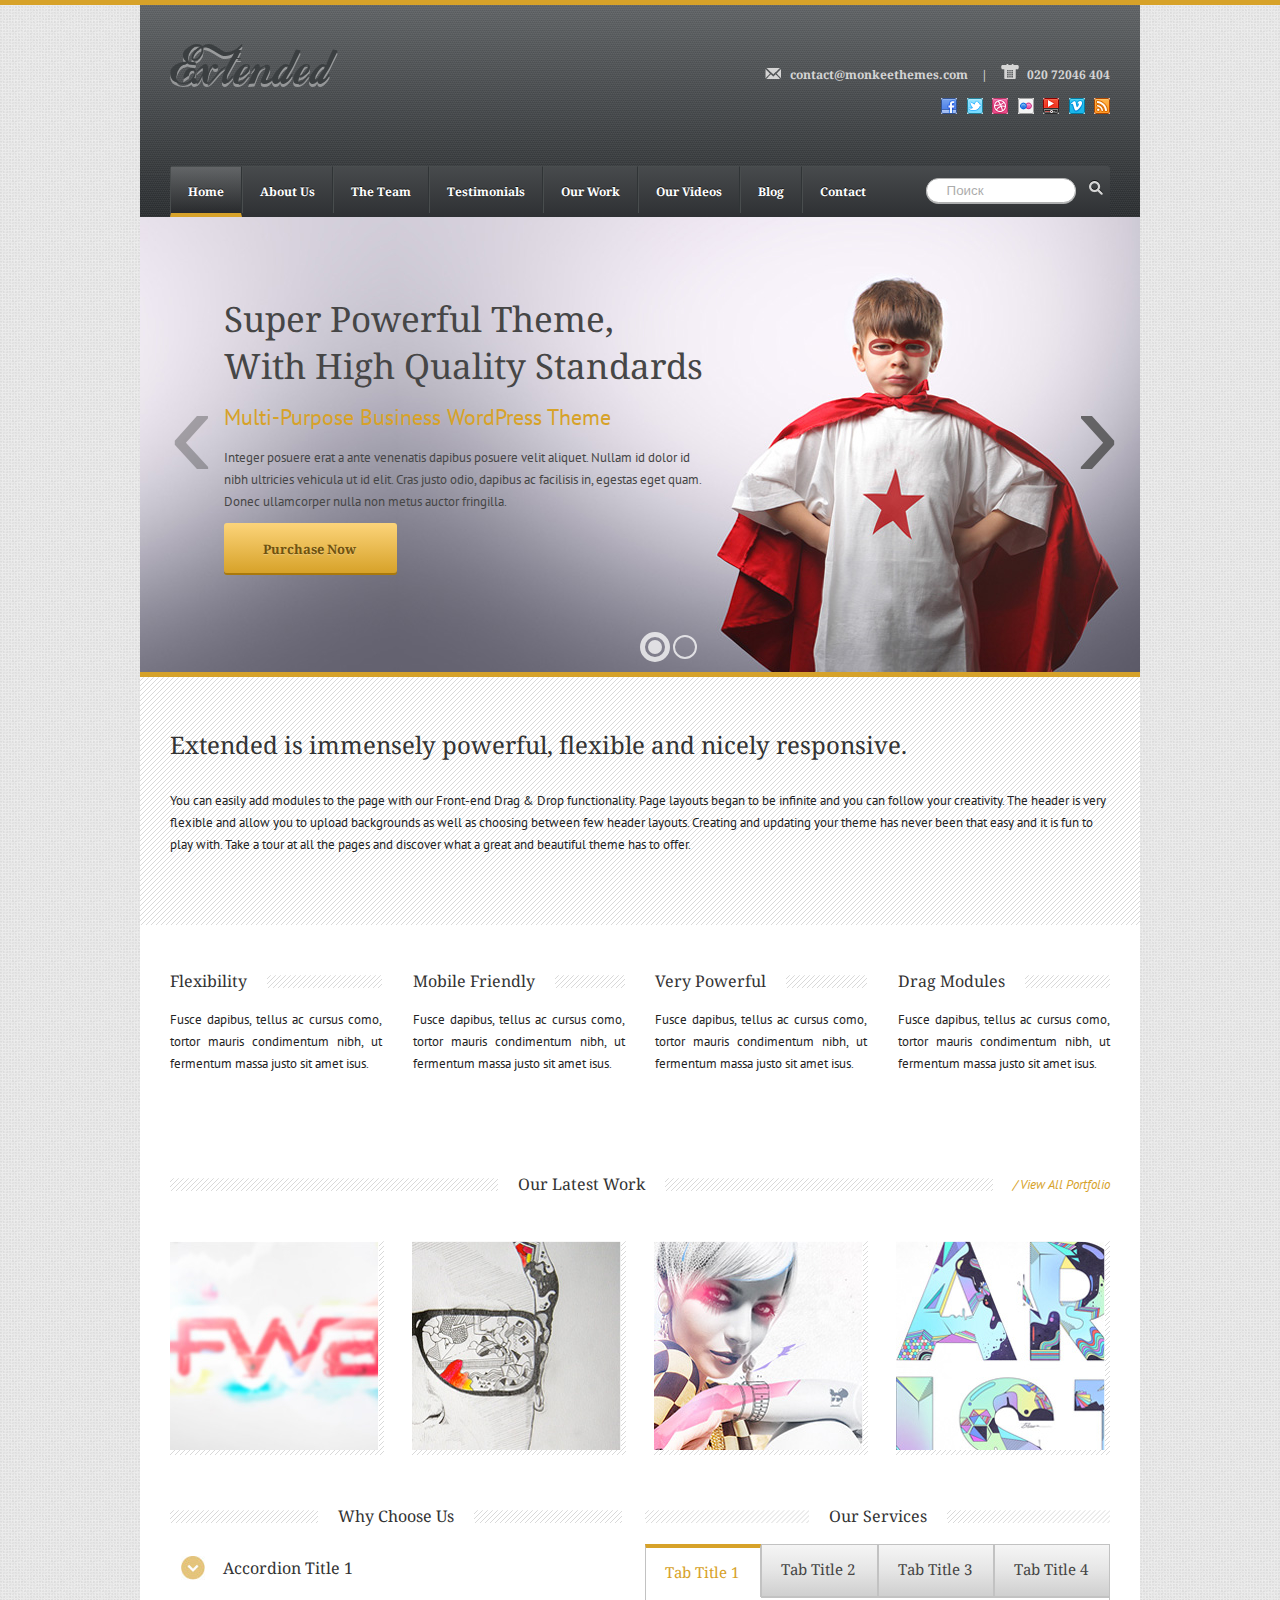
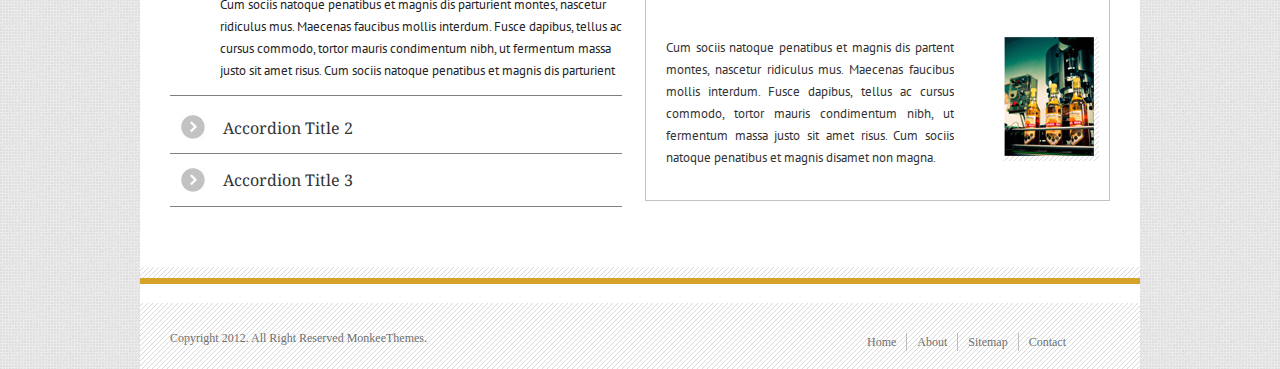
<file: index.html>
<!DOCTYPE html>
<html lang="en">
<head>
  <title>Extended</title>
  <meta charset="utf-8">
  <link rel="stylesheet" type="text/css" href="fonts.css">
  <link rel="stylesheet" type="text/css" href="fonts/font-awesome/css/font-awesome.min.css">
  <link rel="stylesheet" type="text/css" href="jquery-ui.css">
  <link rel="stylesheet" type="text/css" href="style.css">

  <!--[if lt IE 9]>
    <script src="http://html5shim.googlecode.com/svn/trunk/html5.js"></script>
  <![endif]-->
  <!--[if lt IE 9]>
    <script src="http://css3-mediaqueries-js.googlecode.com/svn/trunk/css3-mediaqueries.js"></script>
  <![endif]-->
</head>
<body>
<div class="container">
  <header class="header">
    <a href="index.html" class="header_logo">
      Extended
    </a>
    <p class="header_contact">
      <img src="img/mail_ico.png" alt="icon">
      <a href="mailto:contact@monkeethemes.com">
        contact@monkeethemes.com
      </a>
      <span>|</span>
      <img src="img/tel_ico.png" alt="icon"> 020 72046 404
    </p>
    <div class="header_social">
      <a href="#">
        <img src="img/FaceBook.jpg" alt="facebook">
      </a>
      <a href="#">
        <img src="img/Twitter.jpg" alt="twitter">
      </a>
      <a href="#">
        <img src="img/Dribbble.jpg" alt="dribble">
      </a>
      <a href="#">
        <img src="img/Flickr.jpg" alt="flickr">
      </a>
      <a href="#">
        <img src="img/Youtube.jpg" alt="youtube">
      </a>
      <a href="#">
        <img src="img/Vimeo.jpg" alt="vimeo">
      </a>
      <a href="#">
        <img src="img/RSS.jpg" alt="rss">
      </a>
    </div>
    <nav class="header_menu">
      <ul>
        <li class="header_menu-active"><a href="index.html">Home</a></li>
        <li><a href="about.html">About Us</a></li>
        <li><a href="#">The Team</a></li>
        <li><a href="#">Testimonials</a></li>
        <li><a href="portfolio.html">Our Work</a></li>
        <li><a href="#">Our Videos</a></li>
        <li><a href="#">Blog</a></li>
        <li><a href="#">Contact</a></li>
      </ul>
      <div class="search">
        <form action="">
          <input class="search-txt" type="text" name="search" value="" placeholder="Поиск">
          <input class="search-btn" type="image" src="img/magnify.png">
        </form>
      </div>
    </nav>
  </header>
  <main>
    <section class="jcarousel-wrapper">
      <div class="jcarousel">
        <ul>
          <li>
            <img src="img/slide.jpg" alt="">
            <div class="slide_content">
              <h2>
                Super Powerful Theme,<br>With High Quality Standards
              </h2>
              <p>
                <span>Multi-Purpose Business WordPress Theme</span>
              </p>
              <p>
                Integer posuere erat a ante venenatis dapibus posuere velit aliquet. Nullam id dolor id nibh ultricies vehicula ut id elit. Cras justo odio, dapibus ac facilisis in, egestas eget quam. Donec ullamcorper nulla non metus auctor fringilla.
              </p>
                <div class="button">
                  <a href="#">
                    Purchase Now
                  </a>
                </div>
            </div>
          </li>
          <li>
            <img src="img/slide.jpg" alt="">
          </li>
        </ul>
      </div>
      <!-- Controls -->
      <a href="#" class="jcarousel-control-prev">&lsaquo;</a>
      <a href="#" class="jcarousel-control-next">&rsaquo;</a>
      <p class="jcarousel-pagination">
      </p>
    </section>
    <section class="teaser">
      <div class="teaser_txt background_line">
        <h3>
          Extended is immensely powerful, flexible and nicely responsive.
        </h3>
        <p>
          You can easily add modules to the page with our Front-end Drag &amp; Drop functionality. Page layouts began to be infinite and you can follow your creativity. The header is very flexible and allow you to upload backgrounds as well as choosing between few header layouts. Creating and updating your theme has never been that easy and it is fun to play with. Take a tour at all the pages and discover what a great and beautiful theme has to offer.
        </p>
      </div>
      <div class="teaser_collumns">
        <div class="collumn">
          <div class="capture-small">
            <h3 class="capture_txt">
              Flexibility
            </h3>
            <div class="capture_fon background_line"></div>
          </div>
          <p>
            Fusce dapibus, tellus ac cursus como, tortor mauris condimentum nibh, ut fermentum massa justo sit amet isus.
          </p>
        </div>
        <div class="collumn">
          <div class="capture-small">
            <h3 class="capture_txt">
              Mobile Friendly
            </h3>
            <div class="capture_fon background_line"></div>
          </div>
          <p>
            Fusce dapibus, tellus ac cursus como, tortor mauris condimentum nibh, ut fermentum massa justo sit amet isus.
          </p>
        </div>
        <div class="collumn">
          <div class="capture-small">
            <h3 class="capture_txt">
              Very Powerful
            </h3>
            <div class="capture_fon background_line"></div>
          </div>
          <p>
            Fusce dapibus, tellus ac cursus como, tortor mauris condimentum nibh, ut fermentum massa justo sit amet isus.
          </p>
        </div>
        <div class="collumn">
          <div class="capture-small">
            <h3 class="capture_txt">
              Drag Modules
            </h3>
            <div class="capture_fon background_line"></div>
          </div>
          <p>
            Fusce dapibus, tellus ac cursus como, tortor mauris condimentum nibh, ut fermentum massa justo sit amet isus.
         </p>
        </div>
      </div>
    </section>
    <section class="latest_work">
      <div class="capture-big">
        <div class="capture_fon background_line"></div>
        <h3 class="capture_txt">
          Our Latest Work
        </h3>
        <div class="capture_fon background_line"></div>
        <a href="#" class="link">
          / View All Portfolio
        </a>
      </div>

      <div class="work_collumns">
        <div class="w_collumn background_line">
          <img src="img/img-1.jpg" alt="">
          <div class="w_collumn_mask">
            <img src="img/K.png" alt="">
            <p>
              Parturient Purus Bibendum
              <br>
              <a href="#">Photoshop, </a>
              <a href="#">Lightroom</a>
            </p>
          </div>
        </div>
        <div class="w_collumn background_line">
          <img src="img/img-2.jpg" alt="">
          <div class="w_collumn_mask">
            <img src="img/K.png" alt="">
            <p>
              Parturient Purus Bibendum
              <br>
              <a href="#">Photoshop, </a>
              <a href="#">Lightroom</a>
            </p>
          </div>
        </div>
        <div class="w_collumn background_line">
          <img src="img/img-3.jpg" alt="">
          <div class="w_collumn_mask">
            <img src="img/K.png" alt="">
            <p>
              Parturient Purus Bibendum
              <br>
              <a href="#">Photoshop, </a>
              <a href="#">Lightroom</a>
            </p>
          </div>
        </div>
        <div class="w_collumn background_line">
          <img src="img/img-4.jpg" alt="">
          <div class="w_collumn_mask">
            <img src="img/K.png" alt="">
            <p>
              Parturient Purus Bibendum
              <br>
              <a href="#">Photoshop, </a>
              <a href="#">Lightroom</a>
            </p>
          </div>
        </div>
      </div>
    </section>
    <section class="our_block">
      <section class="choose">
        <div class="capture-big">
          <div class="capture_fon background_line"></div>
            <h3 class="capture_txt">
              Why Choose Us
          </h3>
          <div class="capture_fon background_line"></div>
        </div>
        <div id="accordion">
          <h3>Accordion Title 1</h3>
          <div>
            <p>
              Cum sociis natoque penatibus et magnis dis parturient montes, nascetur ridiculus mus. Maecenas faucibus mollis interdum. Fusce dapibus, tellus ac cursus commodo, tortor mauris condimentum nibh, ut fermentum massa justo sit amet risus. Cum sociis natoque penatibus et magnis dis parturient montes, nascetur ridiculus mus. Maecenas sed diam eget risus varius blandit sit amet non magna.
            </p>

          </div>
          <h3>Accordion Title 2</h3>
          <div>
            <p>
              Cum sociis natoque penatibus et magnis dis parturient montes, nascetur ridiculus mus. Maecenas faucibus mollis interdum. Fusce dapibus, tellus ac cursus commodo, tortor mauris condimentum nibh, ut fermentum massa justo sit amet risus. Cum sociis natoque penatibus et magnis dis parturient montes, nascetur ridiculus mus. Maecenas sed diam eget risus varius blandit sit amet non magna.
            </p>
          </div>
          <h3>Accordion Title 3</h3>
          <div>
            <p>
              Cum sociis natoque penatibus et magnis dis parturient montes, nascetur ridiculus mus. Maecenas faucibus mollis interdum. Fusce dapibus, tellus ac cursus commodo, tortor mauris condimentum nibh, ut fermentum massa justo sit amet risus. Cum sociis natoque penatibus et magnis dis parturient montes, nascetur ridiculus mus. Maecenas sed diam eget risus varius blandit sit amet non magna.
            </p>
          </div>
        </div>
      </section>
      <section class="service">
        <div class="capture-big">
          <div class="capture_fon background_line"></div>
            <h3 class="capture_txt">
              Our Services
          </h3>
          <div class="capture_fon background_line"></div>
        </div>
        <div id="tabs">
          <ul>
            <li><a href="#tabs-1">Tab Title 1</a></li>
            <li><a href="#tabs-2">Tab Title 2</a></li>
            <li><a href="#tabs-3">Tab Title 3</a></li>
            <li><a href="#tabs-4">Tab Title 4</a></li>
          </ul>
          <div class="tab_txt" id="tabs-1">
            <p>
              Cum sociis natoque penatibus et magnis dis partent montes, nascetur ridiculus mus. Maecenas faucibus mollis interdum. Fusce dapibus, tellus ac cursus commodo, tortor mauris condimentum nibh, ut fermentum massa justo sit amet risus. Cum sociis natoque penatibus et magnis disamet non magna.
            </p>
            <div class="tab_img background_line">
              <img src="img/img.jpg" alt="">
            </div>
          </div>
          <div class="tab_txt" id="tabs-2">
            <p>
              Cum sociis natoque penatibus et magnis dis partent montes, nascetur ridiculus mus. Maecenas faucibus mollis interdum. Fusce dapibus, tellus ac cursus commodo, tortor mauris condimentum nibh, ut fermentum massa justo sit amet risus. Cum sociis natoque penatibus et magnis disamet non magna.
            </p>
            <div class="tab_img">
              <img src="img/img.jpg" alt="">
            </div>
          </div>
          <div class="tab_txt" id="tabs-3">
            <p>
              Cum sociis natoque penatibus et magnis dis partent montes, nascetur ridiculus mus. Maecenas faucibus mollis interdum. Fusce dapibus, tellus ac cursus commodo, tortor mauris condimentum nibh, ut fermentum massa justo sit amet risus. Cum sociis natoque penatibus et magnis disamet non magna.
            </p>
            <div class="tab_img">
              <img src="img/img.jpg" alt="">
            </div>
          </div>
          <div class="tab_txt" id="tabs-4">
            <p>
              Cum sociis natoque penatibus et magnis dis partent montes, nascetur ridiculus mus. Maecenas faucibus mollis interdum. Fusce dapibus, tellus ac cursus commodo, tortor mauris condimentum nibh, ut fermentum massa justo sit amet risus. Cum sociis natoque penatibus et magnis disamet non magna.
            </p>
            <div class="tab_img">
              <img src="img/img.jpg" alt="">
            </div>
          </div>
        </div>
      </section>
    </section>
  </main>
  <footer class="footer background_line">
    <div class="footer_line-top"></div>
    <div class="footer_txt">
      <p class="footer_txt-left">
        Copyright 2012. All Right Reserved MonkeeThemes.
      </p>
      <nav class="footer_menu">
        <ul>
          <li><a class="border-right" href="#">Home</a></li>
          <li><a class="border-right" href="#">About</a></li>
          <li><a class="border-right" href="#">Sitemap</a></li>
          <li><a href="#">Contact</a></li>
        </ul>
      </nav>
    </div>
  </footer>
</div>
<script type="text/javascript" src="js/jquery.js"></script>
<script type="text/javascript" src="js/jquery.jcarousel.js"></script>
<script type="text/javascript" src= "js/jquery-ui.min.js"></script>
<script type="text/javascript" src="js/script.js"></script>
</body>
</html>
</file>
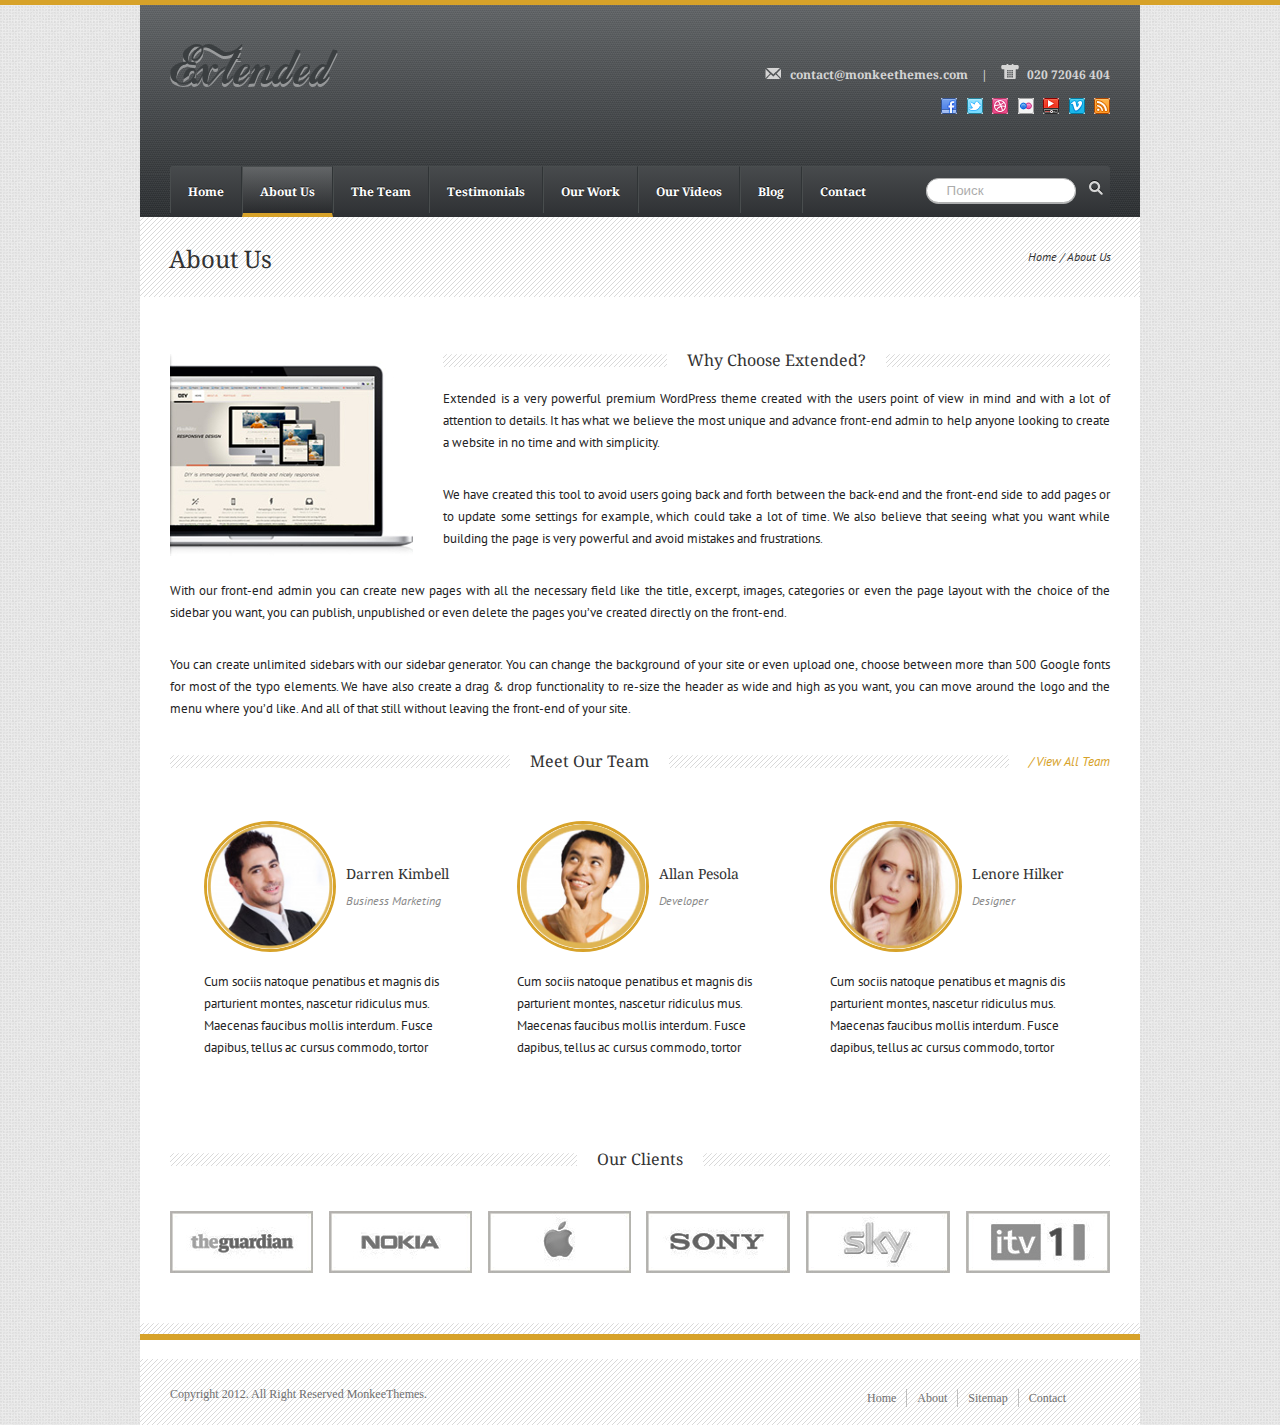
<file: about.html>
<!DOCTYPE html>
<html lang="en">
<head>
  <title>Extended</title>
  <meta charset="utf-8">
  <link rel="stylesheet" type="text/css" href="fonts.css">
  <link rel="stylesheet" type="text/css" href="fonts/font-awesome/css/font-awesome.min.css">
  <link rel="stylesheet" type="text/css" href="jquery-ui.css">
  <link rel="stylesheet" type="text/css" href="style.css">

  <!--[if lt IE 9]>
    <script src="http://html5shim.googlecode.com/svn/trunk/html5.js"></script>
  <![endif]-->
  <!--[if lt IE 9]>
    <script src="http://css3-mediaqueries-js.googlecode.com/svn/trunk/css3-mediaqueries.js"></script>
  <![endif]-->
</head>
<body>
<div class="container">
  <header class="header">
    <a href="index.html" class="header_logo">
      Extended
    </a>
    <p class="header_contact">
      <img src="img/mail_ico.png" alt="icon">
      <a href="mailto:contact@monkeethemes.com">
        contact@monkeethemes.com
      </a>
      <span>|</span>
      <img src="img/tel_ico.png" alt="icon"> 020 72046 404
    </p>
    <div class="header_social">
      <a href="#">
        <img src="img/FaceBook.jpg" alt="facebook">
      </a>
      <a href="#">
        <img src="img/Twitter.jpg" alt="twitter">
      </a>
      <a href="#">
        <img src="img/Dribbble.jpg" alt="dribble">
      </a>
      <a href="#">
        <img src="img/Flickr.jpg" alt="flickr">
      </a>
      <a href="#">
        <img src="img/Youtube.jpg" alt="youtube">
      </a>
      <a href="#">
        <img src="img/Vimeo.jpg" alt="vimeo">
      </a>
      <a href="#">
        <img src="img/RSS.jpg" alt="rss">
      </a>
    </div>
    <nav class="header_menu">
      <ul>
        <li><a href="index.html">Home</a></li>
        <li class="header_menu-active"><a href="#">About Us</a></li>
        <li><a href="#">The Team</a></li>
        <li><a href="#">Testimonials</a></li>
        <li><a href="portfolio.html">Our Work</a></li>
        <li><a href="#">Our Videos</a></li>
        <li><a href="#">Blog</a></li>
        <li><a href="#">Contact</a></li>
      </ul>
      <div class="search">
        <form action="">
          <input class="search-txt" type="text" name="search" value="" placeholder="Поиск">
          <input class="search-btn" type="image" src="img/magnify.png">
        </form>
      </div>
    </nav>
  </header>
  <main>
    <section class="main_capture background_line">
      <p class="capture-left">
        About Us
      </p>
      <p class="capture-right">
        <a href="index.html">Home</a>  /  About Us
      </p>
    </section>

    <section class="why_chooose_ext">
      <img src="img/img-wche.jpg" alt="">
        <div class="capture-big">
          <div class="capture_fon background_line"></div>
            <h3 class="capture_txt">
              Why Choose Extended?
          </h3>
          <div class="capture_fon background_line"></div>
        </div>
      <p>
        Extended is a very powerful premium WordPress theme created with the users point of view in mind and with a lot of attention to details. It has what we believe the most unique and advance front-end admin to help anyone looking to create a website in no time and with simplicity.
      </p>
      <p>
        We have created this tool to avoid users going back and forth between the back-end and the front-end side to add pages or to update some settings for example, which could take a lot of time. We also believe that seeing what you want while building the page is very powerful and avoid mistakes and frustrations.
      </p>
      <p>
        With our front-end admin you can create new pages with all the necessary field like the title, excerpt, images, categories or even the page layout with the choice of the sidebar you want, you can publish, unpublished or even delete the pages you’ve created directly on the front-end.
      </p>
      <p>
        You can create unlimited sidebars with our sidebar generator. You can change the background of your site or even upload one, choose between more than 500 Google fonts for most of the typo elements. We have also create a drag &amp; drop functionality to re-size the header as wide and high as you want, you can move around the logo and the menu where you’d like. And all of that still without leaving the front-end of your site.
      </p>
    </section>
    <section class="meet_our_team">
      <div class="capture-big">
        <div class="capture_fon background_line"></div>
          <h3 class="capture_txt">
            Meet Our Team
        </h3>
        <div class="capture_fon background_line"></div>
        <a href="#" class="link">
          / View All Team
        </a>
      </div>
      <div class="flex_box">
        <div class="meet_our_team_block">
          <img src="img/img-mot1.jpg" alt="">
          <h3>
            Darren Kimbell
          </h3>
          <h4>
            Business Marketing
          </h4>
          <p>
            Cum sociis natoque penatibus et magnis dis parturient montes, nascetur ridiculus mus. Maecenas faucibus mollis interdum. Fusce dapibus, tellus ac cursus commodo, tortor mauris condimentum nibh, ut fermentum massa justo sit amet risus. Cum sociis natoque penatibus et magnis dis parturient montes, nascetur ridiculus mus. Maecenas sed diam eget risus varius blandit sit amet non magna.
            </p>
        </div>
        <div class="meet_our_team_block">
          <img src="img/img-mot2.jpg" alt="">
          <h3>
            Allan Pesola
          </h3>
          <h4>
            Developer
          </h4>
          <p>
            Cum sociis natoque penatibus et magnis dis parturient montes, nascetur ridiculus mus. Maecenas faucibus mollis interdum. Fusce dapibus, tellus ac cursus commodo, tortor mauris condimentum nibh, ut fermentum massa justo sit amet risus. Cum sociis natoque penatibus et magnis dis parturient montes, nascetur ridiculus mus. Maecenas sed diam eget risus varius blandit sit amet non magna.
            </p>
        </div>
        <div class="meet_our_team_block">
          <img src="img/img-mot3.jpg" alt="">
          <h3>
            Lenore Hilker
          </h3>
          <h4>
            Designer
          </h4>
          <p>
            Cum sociis natoque penatibus et magnis dis parturient montes, nascetur ridiculus mus. Maecenas faucibus mollis interdum. Fusce dapibus, tellus ac cursus commodo, tortor mauris condimentum nibh, ut fermentum massa justo sit amet risus. Cum sociis natoque penatibus et magnis dis parturient montes, nascetur ridiculus mus. Maecenas sed diam eget risus varius blandit sit amet non magna.
          </p>
        </div>
      </div>
    </section>
    <section class="our_clients">
      <div class="capture-big">
        <div class="capture_fon background_line"></div>
          <h3 class="capture_txt">
            Our Clients
        </h3>
        <div class="capture_fon background_line"></div>
      </div>
      <div class="flex_box">
        <a href="#"><img src="img/brand 1.jpg" alt=""></a>
        <a href="#"><img src="img/brand 2.jpg" alt=""></a>
        <a href="#"><img src="img/brand 3.jpg" alt=""></a>
        <a href="#"><img src="img/brand 4.jpg" alt=""></a>
        <a href="#"><img src="img/brand 5.jpg" alt=""></a>
        <a href="#"><img src="img/brand 6.jpg" alt=""></a>
      </div>
    </section>
  </main>
  <footer class="footer background_line">
    <div class="footer_line-top"></div>
    <div class="footer_txt">
      <p class="footer_txt-left">
        Copyright 2012. All Right Reserved MonkeeThemes.
      </p>
      <nav class="footer_menu">
        <ul>
          <li><a class="border-right" href="#">Home</a></li>
          <li><a class="border-right" href="#">About</a></li>
          <li><a class="border-right" href="#">Sitemap</a></li>
          <li><a href="#">Contact</a></li>
        </ul>
      </nav>
    </div>
  </footer>
</div>
</body>
</html>
</file>
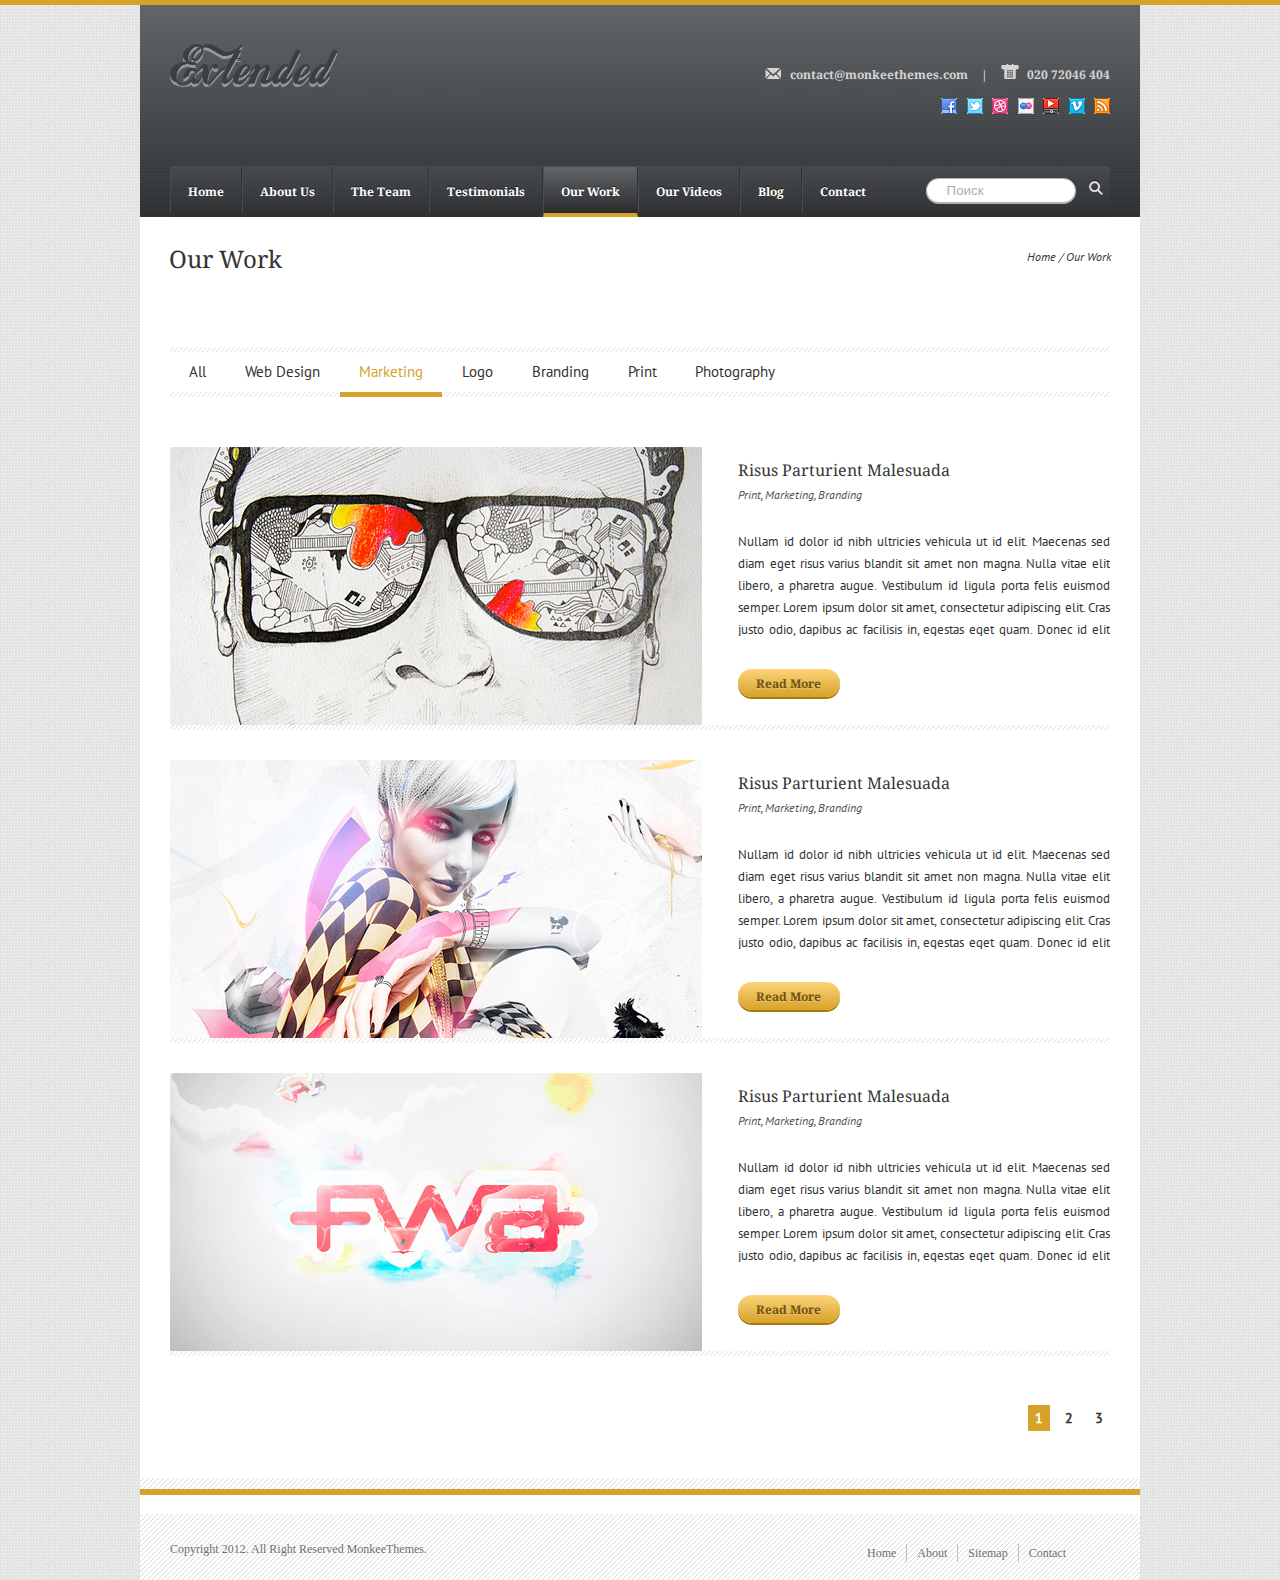
<file: portfolio.html>
<!DOCTYPE html>
<html lang="en">
<head>
  <title>Extended</title>
  <meta charset="utf-8">
  <link rel="stylesheet" type="text/css" href="fonts.css">
  <link rel="stylesheet" type="text/css" href="fonts/font-awesome/css/font-awesome.min.css">
  <link rel="stylesheet" type="text/css" href="jquery-ui.css">
  <link rel="stylesheet" type="text/css" href="style.css">


  <!--[if lt IE 9]>
    <script src="http://html5shim.googlecode.com/svn/trunk/html5.js"></script>
  <![endif]-->
  <!--[if lt IE 9]>
    <script src="http://css3-mediaqueries-js.googlecode.com/svn/trunk/css3-mediaqueries.js"></script>
  <![endif]-->
</head>
<body>
<div class="container">
  <header class="header">
    <a href="index.html" class="header_logo">
      Extended
    </a>
    <p class="header_contact">
      <img src="img/mail_ico.png" alt="icon">
      <a href="mailto:contact@monkeethemes.com">
        contact@monkeethemes.com
      </a>
      <span>|</span>
      <img src="img/tel_ico.png" alt="icon"> 020 72046 404
    </p>
    <div class="header_social">
      <a href="#">
        <img src="img/FaceBook.jpg" alt="facebook">
      </a>
      <a href="#">
        <img src="img/Twitter.jpg" alt="twitter">
      </a>
      <a href="#">
        <img src="img/Dribbble.jpg" alt="dribble">
      </a>
      <a href="#">
        <img src="img/Flickr.jpg" alt="flickr">
      </a>
      <a href="#">
        <img src="img/Youtube.jpg" alt="youtube">
      </a>
      <a href="#">
        <img src="img/Vimeo.jpg" alt="vimeo">
      </a>
      <a href="#">
        <img src="img/RSS.jpg" alt="rss">
      </a>
    </div>
    <nav class="header_menu">
      <ul>
        <li><a href="index.html">Home</a></li>
        <li><a href="about.html">About Us</a></li>
        <li><a href="#">The Team</a></li>
        <li><a href="#">Testimonials</a></li>
        <li class="header_menu-active"><a href="#">Our Work</a></li>
        <li><a href="#">Our Videos</a></li>
        <li><a href="#">Blog</a></li>
        <li><a href="#">Contact</a></li>
      </ul>
      <div class="search">
        <form action="">
          <input class="search-txt" type="text" name="search" value="" placeholder="Поиск">
          <input class="search-btn" type="image" src="img/magnify.png">
        </form>
      </div>
    </nav>
  </header>
  <main>
    <section class="main_capture">
      <p class="capture-left">
        Our Work
      </p>
      <p class="capture-right">
        <a href="index.html">Home</a>  /  Our Work
      </p>
    </section>

    <nav class="main_menu">
      <ul>
        <li><a href="#">All</a></li>
        <li><a href="#">Web Design</a></li>
        <li class="main_menu-active"><a href="#">Marketing</a></li>
        <li><a href="#">Logo</a></li>
        <li><a href="#">Branding</a></li>
        <li><a href="#">Print</a></li>
        <li><a href="#">Photography</a></li>
      </ul>
    </nav>

    <section class="our_section">
      <img class="section_img" src="img/img-our1.jpg" alt="">
      <div class="section_txt">
        <h3 class="section_cap">
          Risus Parturient Malesuada
        </h3>
        <h4 class="section_cap-min">
          Print, Marketing, Branding
        </h4>
        <p class="section_text">
          Nullam id dolor id nibh ultricies vehicula ut id elit. Maecenas sed diam eget risus varius blandit sit amet non magna. Nulla vitae elit libero, a pharetra augue. Vestibulum id ligula porta felis euismod semper. Lorem ipsum dolor sit amet, consectetur adipiscing elit. Cras justo odio, dapibus ac facilisis in, egestas eget quam. Donec id elit non mi porta gravida at eget metus.
        </p>
        <div class="section_btn">
          <a href="#">Read More</a>
        </div>
      </div>
    </section>
    <section class="our_section">
      <img class="section_img" src="img/img-our2.jpg" alt="">
      <div class="section_txt">
        <h3 class="section_cap">
          Risus Parturient Malesuada
        </h3>
        <h4 class="section_cap-min">
          Print, Marketing, Branding
        </h4>
        <p class="section_text">
          Nullam id dolor id nibh ultricies vehicula ut id elit. Maecenas sed diam eget risus varius blandit sit amet non magna. Nulla vitae elit libero, a pharetra augue. Vestibulum id ligula porta felis euismod semper. Lorem ipsum dolor sit amet, consectetur adipiscing elit. Cras justo odio, dapibus ac facilisis in, egestas eget quam. Donec id elit non mi porta gravida at eget metus.
        </p>
        <div class="section_btn">
          <a href="#">Read More</a>
        </div>
      </div>
    </section>
    <section class="our_section">
      <img class="section_img" src="img/img-our3.jpg" alt="">
      <div class="section_txt">
        <h3 class="section_cap">
          Risus Parturient Malesuada
        </h3>
        <h4 class="section_cap-min">
          Print, Marketing, Branding
        </h4>
        <p class="section_text">
          Nullam id dolor id nibh ultricies vehicula ut id elit. Maecenas sed diam eget risus varius blandit sit amet non magna. Nulla vitae elit libero, a pharetra augue. Vestibulum id ligula porta felis euismod semper. Lorem ipsum dolor sit amet, consectetur adipiscing elit. Cras justo odio, dapibus ac facilisis in, egestas eget quam. Donec id elit non mi porta gravida at eget metus.
        </p>
        <div class="section_btn">
          <a href="#">Read More</a>
        </div>
      </div>
    </section>
    <section class="pagination">
      <ul class="pagination_menu">
        <li class="pag_menu-active">1</li>
        <li>2</li>
        <li>3</li>
      </ul>
    </section>
                                                            
  </main>
  <footer class="footer background_line">
    <div class="footer_line-top"></div>
    <div class="footer_txt">
      <p class="footer_txt-left">
        Copyright 2012. All Right Reserved MonkeeThemes.
      </p>
      <nav class="footer_menu">
        <ul>
          <li><a class="border-right" href="#">Home</a></li>
          <li><a class="border-right" href="#">About</a></li>
          <li><a class="border-right" href="#">Sitemap</a></li>
          <li><a href="#">Contact</a></li>
        </ul>
      </nav>
    </div>
  </footer>

</div>
</body>
</html>
</file>
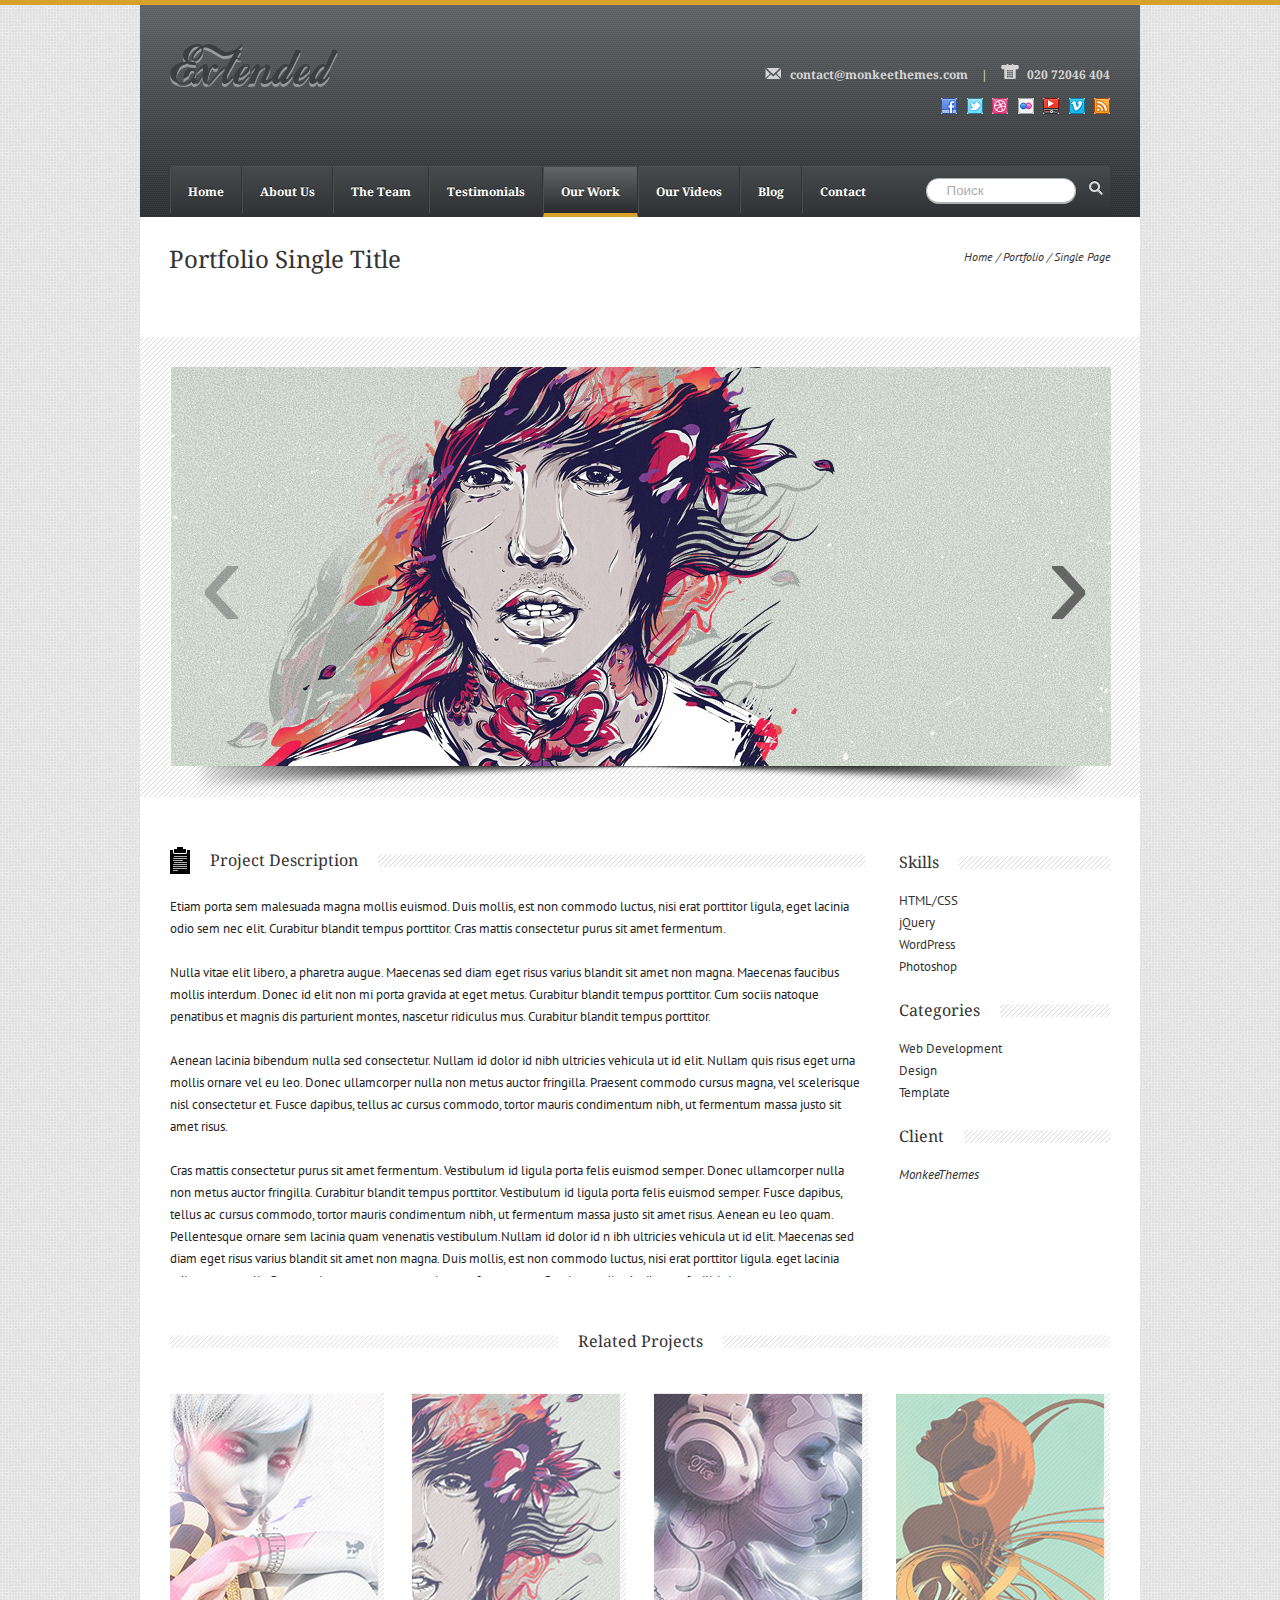
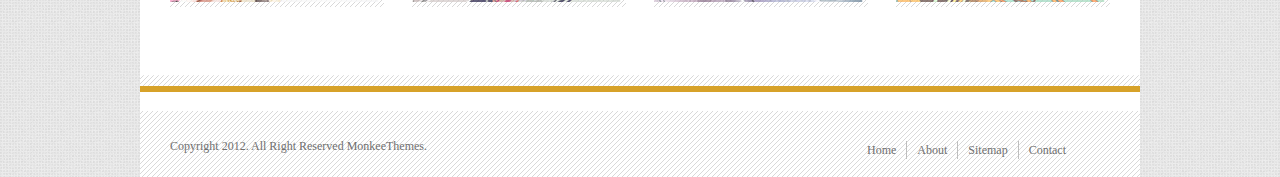
<file: portfolio_single.html>
<!DOCTYPE html>
<html lang="en">
<head>
  <title>Extended</title>
  <meta charset="utf-8">
  <link rel="stylesheet" type="text/css" href="fonts.css">
  <link rel="stylesheet" type="text/css" href="fonts/font-awesome/css/font-awesome.min.css">
  <link rel="stylesheet" type="text/css" href="jquery-ui.css">
  <link rel="stylesheet" type="text/css" href="style.css">

  <!--[if lt IE 9]>
    <script src="http://html5shim.googlecode.com/svn/trunk/html5.js"></script>
  <![endif]-->
  <!--[if lt IE 9]>
    <script src="http://css3-mediaqueries-js.googlecode.com/svn/trunk/css3-mediaqueries.js"></script>
  <![endif]-->
</head>
<body>
<div class="container">
  <header class="header">
    <a href="index.html" class="header_logo">
      Extended
    </a>
    <p class="header_contact">
      <img src="img/mail_ico.png" alt="icon">
      <a href="mailto:contact@monkeethemes.com">
        contact@monkeethemes.com
      </a>
      <span>|</span>
      <img src="img/tel_ico.png" alt="icon"> 020 72046 404
    </p>
    <div class="header_social">
      <a href="#">
        <img src="img/FaceBook.jpg" alt="facebook">
      </a>
      <a href="#">
        <img src="img/Twitter.jpg" alt="twitter">
      </a>
      <a href="#">
        <img src="img/Dribbble.jpg" alt="dribble">
      </a>
      <a href="#">
        <img src="img/Flickr.jpg" alt="flickr">
      </a>
      <a href="#">
        <img src="img/Youtube.jpg" alt="youtube">
      </a>
      <a href="#">
        <img src="img/Vimeo.jpg" alt="vimeo">
      </a>
      <a href="#">
        <img src="img/RSS.jpg" alt="rss">
      </a>
    </div>
    <nav class="header_menu">
      <ul>
        <li><a href="index.html">Home</a></li>
        <li><a href="about.html">About Us</a></li>
        <li><a href="#">The Team</a></li>
        <li><a href="#">Testimonials</a></li>
        <li class="header_menu-active"><a href="portfolio.html">Our Work</a></li>
        <li><a href="#">Our Videos</a></li>
        <li><a href="#">Blog</a></li>
        <li><a href="#">Contact</a></li>
      </ul>
      <div class="search">
        <form action="">
          <input class="search-txt" type="text" name="search" value="" placeholder="Поиск">
          <input class="search-btn" type="image" src="img/magnify.png">
        </form>
      </div>
    </nav>
  </header>
  <main>
    <section class="main_capture">
      <p class="capture-left">
        Portfolio Single Title
      </p>
      <p class="capture-right">
        <a href="index.html">Home</a>  /  <a href="portfolio.html">Portfolio</a>  /  Single Page
      </p>
    </section>
    <section class="portfolio_slider background_line">
      <div class="jcarousel-wrapper">
        <div class="jcarousel">
          <ul>
            <li>
              <img src="img/img-portfolio.jpg" alt="">
            </li>
            <li>
              <img src="img/img-portfolio.jpg" alt="">
            </li>
          </ul>
        </div>
        <!-- Controls -->
        <a href="#" class="jcarousel-control-prev">&lsaquo;</a>
        <a href="#" class="jcarousel-control-next">&rsaquo;</a>
      </div>
      <img class="shadow_slider" src="img/shadow3.png" alt="">
    </section>
    <section class="portfolio_desc">
      <div class="portfolio_desc-left">
        <div class="capture-big">
          <img src="img/icon-port.jpg" alt="">
          <h3 class="capture_txt">
            Project Description
          </h3>
          <div class="capture_fon background_line"></div>
        </div>
        <p>
          Etiam porta sem malesuada magna mollis euismod. Duis mollis, est non commodo luctus, nisi erat porttitor ligula, eget lacinia odio sem nec elit. Curabitur blandit tempus porttitor. Cras mattis consectetur purus sit amet fermentum.
        </p>
        <p>
          Nulla vitae elit libero, a pharetra augue. Maecenas sed diam eget risus varius blandit sit amet non magna. Maecenas faucibus mollis interdum. Donec id elit non mi porta gravida at eget metus. Curabitur blandit tempus porttitor. Cum sociis natoque penatibus et magnis dis parturient montes, nascetur ridiculus mus. Curabitur blandit tempus porttitor.
        </p>
        <p>
          Aenean lacinia bibendum nulla sed consectetur. Nullam id dolor id nibh ultricies vehicula ut id elit. Nullam quis risus eget urna mollis ornare vel eu leo. Donec ullamcorper nulla non metus auctor fringilla. Praesent commodo cursus magna, vel scelerisque nisl consectetur et. Fusce dapibus, tellus ac cursus commodo, tortor mauris condimentum nibh, ut fermentum massa justo sit amet risus.
        </p>
        <p>
           Cras mattis consectetur purus sit amet fermentum. Vestibulum id ligula porta felis euismod semper. Donec ullamcorper nulla non metus auctor fringilla. Curabitur blandit tempus porttitor. Vestibulum id ligula porta felis euismod semper. Fusce dapibus, tellus ac cursus commodo, tortor mauris condimentum nibh, ut fermentum massa justo sit amet risus. Aenean eu leo quam. Pellentesque ornare sem lacinia quam venenatis vestibulum.Nullam id dolor id n ibh ultricies vehicula ut id elit. Maecenas sed diam eget risus varius blandit sit amet non magna. Duis mollis, est non commodo luctus, nisi erat porttitor ligula. eget lacinia odio sem nec elit. Cras mattis consectetur purus sit amet fermentum. Cras justo odio, dapibus ac facilisis in, egestas eget quam. Aenean lacinia bibendum nulla sed consectetur. Integer posuere erat a ante venenatis dapibus posuere velit aliquet.
        </p>
      </div>
      <div class="portfolio_desc-right">
        <div class="skils">
          <div class="capture-small">
            <h3 class="capture_txt">
              Skills
            </h3>
            <div class="capture_fon background_line"></div>
          </div>
          <ul>
            <li>HTML/CSS</li>
            <li>jQuery</li>
            <li>WordPress</li>
            <li>Photoshop</li>
          </ul>
        </div>
        <div class="skils">
          <div class="capture-small">
            <h3 class="capture_txt">
              Categories
            </h3>
            <div class="capture_fon background_line"></div>
          </div>
          <ul>
            <li>Web Development</li>
            <li>Design</li>
            <li>Template</li>
          </ul>
        </div>
        <div class="skils">
          <div class="capture-small">
            <h3 class="capture_txt">
              Client
            </h3>
            <div class="capture_fon background_line"></div>
          </div>
          <ul>
            <li><a href="#">MonkeeThemes</a></li>
          </ul>
        </div>
      </div>
    </section>
    <section class="rel_proj our_clients">
      <div class="capture-big">
        <div class="capture_fon background_line"></div>
          <h3 class="capture_txt">
            Related Projects
          </h3>
          <div class="capture_fon background_line"></div>
        </div>

      <div class="flex_box">
        <div class="rel_proj_block background_line">
          <a href="#"><img src="img/img-proj1.jpg" alt=""></a>
        </div>
        <div class="rel_proj_block background_line">
          <a href="#"><img src="img/img-proj2.jpg" alt=""></a>
        </div>
        <div class="rel_proj_block background_line">
          <a href="#"><img src="img/img-proj3.jpg" alt=""></a>
        </div>
        <div class="rel_proj_block background_line">
          <a href="#"><img src="img/img-proj4.jpg" alt=""></a>
        </div>
      </div>
    </section>
  </main>
  <footer class="footer background_line">
    <div class="footer_line-top"></div>
    <div class="footer_txt">
      <p class="footer_txt-left">
        Copyright 2012. All Right Reserved MonkeeThemes.
      </p>
      <nav class="footer_menu">
        <ul>
          <li><a class="border-right" href="#">Home</a></li>
          <li><a class="border-right" href="#">About</a></li>
          <li><a class="border-right" href="#">Sitemap</a></li>
          <li><a href="#">Contact</a></li>
        </ul>
      </nav>
    </div>
  </footer>
</div>
<script type="text/javascript" src="js/jquery.js"></script>
<script type="text/javascript" src="js/jquery.jcarousel.js"></script>
<script type="text/javascript" src= "js/jquery-ui.min.js"></script>
<script type="text/javascript" src="js/script.js"></script>
</body>
</html>
</file>
<file: fonts.css>
@import url("https://fonts.googleapis.com/css?family=Droid+Serif:400,700,700i");
@font-face {
  font-family: PTSans;
  src: url(fonts/PTS55F.ttf);
  font-weight: normal; }
@font-face {
  font-family: PTSans_Italic;
  src: url(fonts/PTS56F.ttf);
  font-weight: normal; }
@font-face {
  font-family: CocaColaii;
  src: url(fonts/cocacolaii.ttf);
  font-weight: normal; }

/*# sourceMappingURL=fonts.css.map */
</file>
<file: style.css>
* {
  margin: 0;
  padding: 0; }

body {
  font-family: "Arial", sans-serif;
  background-color: #e9e9e9;
  background: url("img/Background.jpg") repeat;
  border-top: 5px solid #d7a229;
  color: #333;
  font-weight: 400;
  line-height: 1.7; }

img {
  border: none; }

a {
  text-decoration: none;
  outline: none; }

h2, h3, h4 {
  font-family: "Droid Serif", serif;
  color: #333333;
  font-weight: 400;
  text-align: left; }

p {
  font-family: PTSans;
  color: #242424;
  font-weight: 400;
  text-align: left; }

.container {
  width: 1000px;
  margin: 0 auto; }

.background_line {
  background: white url("img/bg_main.png"); }

.header {
  width: 940px;
  padding: 59px 30px 0 30px;
  overflow: hidden;
  background: url("img/header_bg.jpg") repeat;
  background: -moz-linear-gradient(top, rgba(255, 255, 255, 0.2) 0%, rgba(0, 0, 0, 0.2) 100%), url("img/header_bg.jpg") repeat;
  background: -webkit-gradient(linear, left top, left bottom, color-stop(0%, rgba(255, 255, 255, 0.2)), color-stop(100%, rgba(0, 0, 0, 0.2))), url("img/header_bg.jpg") repeat;
  background: -webkit-linear-gradient(top, rgba(255, 255, 255, 0.2) 0%, rgba(0, 0, 0, 0.2) 100%), url("img/header_bg.jpg") repeat;
  background: -o-linear-gradient(top, rgba(255, 255, 255, 0.2) 0%, rgba(0, 0, 0, 0.2) 100%), url("img/header_bg.jpg") repeat;
  background: -ms-linear-gradient(top, rgba(255, 255, 255, 0.2) 0%, rgba(0, 0, 0, 0.2) 100%), url("img/header_bg.jpg") repeat;
  background: linear-gradient(to bottom, rgba(255, 255, 255, 0.2) 0%, rgba(0, 0, 0, 0.2) 100%), url("img/header_bg.jpg") repeat; }
  .header_logo {
    font-family: CocaColaii;
    color: #3b3f41;
    font-size: 60px;
    font-weight: 400;
    line-height: 0.333;
    text-align: left;
    text-shadow: 0px 3px 0px rgba(255, 255, 255, 0.4);
    float: left; }
  .header_contact {
    float: right;
    margin-bottom: 10px; }
    .header_contact img {
      vertical-align: baseline;
      margin-right: 5px; }
    .header_contact span {
      padding: 0 10px 0 10px; }
  .header_social {
    clear: right;
    float: right; }
    .header_social a {
      margin-left: 5px; }

.header_contact {
  font-family: "Droid Serif", serif;
  color: #d4d4d4;
  font-size: 12px;
  font-weight: 700; }
  .header_contact a {
    color: #d4d4d4; }

.header_menu {
  clear: both;
  float: left;
  overflow: hidden;
  width: 100%;
  margin-top: 43px;
  border-radius: 3px 3px 0 0;
  background: linear-gradient(to bottom, rgba(255, 255, 255, 0.1) 0%, rgba(0, 0, 0, 0.1) 100%) #333639; }
  .header_menu ul {
    list-style: none; }
    .header_menu ul li {
      float: left;
      border-left: 1px solid #494D4E;
      border-top: 1px solid #494D4E;
      border-right: 1px solid #303436; }
      .header_menu ul li a {
        padding: 15px 17px 11px;
        display: block;
        font-family: "Droid Serif", serif;
        color: #fff;
        font-size: 12px;
        font-weight: 700;
        text-shadow: 0px -1px 0px rgba(0, 0, 0, 0.7); }
      .header_menu ul li:hover {
        border-bottom: 4px solid #d7a229; }
    .header_menu ul li:last-child {
      border-right: none; }

.header_menu-active, li:active {
  background-color: rgba(0, 0, 0, 0.1);
  background: linear-gradient(0deg, rgba(0, 0, 0, 0.15) 0%, rgba(255, 255, 255, 0.15) 100%);
  border-bottom: 4px solid #d7a229; }

.search {
  margin: 10px 7px 0 0;
  float: right; }
  .search-txt {
    border: 1px solid #b0b1b1;
    box-sizing: border-box;
    background-color: #ffffff;
    box-shadow: 0px 1px 0px 0px rgba(255, 255, 255, 0.6);
    width: 150px;
    height: 25px;
    border-radius: 13px;
    padding-left: 10px; }
  .search-btn {
    padding-left: 9px; }

main {
  background-color: white; }

.jcarousel-wrapper {
  position: relative;
  width: 100%;
  height: 460px;
  float: left;
  overflow: hidden;
  /** Carousel */ }

.jcarousel {
  position: relative;
  overflow: hidden; }
  .jcarousel ul {
    width: 20000em;
    position: relative;
    list-style: none;
    margin: 0;
    padding: 0; }
  .jcarousel li {
    float: left;
    /** Carousel Controls */ }

.jcarousel-control-prev, .jcarousel-control-next {
  position: absolute;
  top: 200px;
  text-align: center;
  color: rgba(74, 74, 74, 0.8);
  width: 36px;
  height: 59px;
  text-decoration: none;
  font: 135px/30px Arial; }

.jcarousel-control-prev {
  left: 29px; }

.jcarousel-control-next {
  right: 29px; }

.jcarousel-control-prev:hover span, .jcarousel-control-next:hover span {
  display: block; }

.jcarousel-control-prev.inactive, .jcarousel-control-next.inactive {
  opacity: 0.5;
  cursor: default;
  /** Carousel Pagination */ }

.jcarousel-pagination {
  position: absolute;
  bottom: 15px;
  left: 50%; }

.jcarousel-pagination a {
  text-decoration: none;
  display: inline-block;
  font-size: 11px;
  line-height: 14px;
  min-width: 14px;
  color: transparent;
  border-radius: 14px;
  padding: 3px;
  text-align: center;
  margin-right: 3px;
  opacity: 0.75;
  border-radius: 50%;
  border-style: solid;
  border-width: 2px;
  border-color: white;
  background-color: rgba(255, 255, 255, 0); }

.jcarousel-pagination a.active {
  border-radius: 50%;
  border-style: solid;
  border-width: 5px;
  border-color: white;
  background-clip: content-box;
  background-image: url("img/2_center.jpg");
  background-position: 2px;
  color: transparent;
  /** slider content */ }

.slide_content {
  width: 492px;
  position: absolute;
  top: 79px;
  left: 84px; }
  .slide_content h2 {
    color: #464646;
    font-size: 35px;
    line-height: 1.333; }
  .slide_content p {
    color: #464646;
    font-size: 13px;
    line-height: 1.7;
    margin: 10px 0 10px 0; }
  .slide_content span {
    color: #d7a229;
    font-size: 22px; }
  .slide_content .button {
    border-radius: 3px;
    background: -webkit-linear-gradient(90deg, #d7a229 0%, #fcd47a 100%);
    background: -moz-linear-gradient(90deg, #d7a229 0%, #fcd47a 100%);
    background: -o-linear-gradient(90deg, #d7a229 0%, #fcd47a 100%);
    background: -ms-linear-gradient(90deg, #d7a229 0%, #fcd47a 100%);
    background: linear-gradient(0deg, #d7a229 0%, #fcd47a 100%);
    box-shadow: 0px 2px 0px 0px #a9790c;
    width: 173px;
    height: 50px; }
    .slide_content .button a {
      display: inline-block;
      font-family: "Droid Serif", serif;
      color: #6f520f;
      font-size: 13px;
      font-weight: 700;
      line-height: 12px;
      text-align: left;
      text-shadow: 0px 1px 0px rgba(255, 255, 255, 0.26);
      padding: 20px 39px 20px 39px; }

.teaser {
  float: left;
  overflow: hidden; }
  .teaser_txt {
    height: 200px;
    padding: 48px 30px 0 30px; }
    .teaser_txt h3 {
      font-size: 24px;
      margin-bottom: 24px; }
    .teaser_txt p {
      color: #242424;
      font-size: 13px;
      line-height: 22px; }
  .teaser_collumns {
    height: 200px;
    background: white;
    padding: 48px 30px 0 30px;
    display: flex;
    justify-content: space-between; }
    .teaser_collumns .collumn {
      width: 212px;
      height: 95px;
      margin-top: 2px; }
      .teaser_collumns .collumn p {
        font-size: 13px;
        line-height: 22px;
        text-align: justify; }

.capture-small, .capture-big {
  display: flex;
  justify-content: space-between;
  align-items: center;
  margin-bottom: 21px; }
  .capture-small .capture_txt, .capture-big .capture_txt {
    font-size: 16px;
    background: white;
    padding-right: 20px;
    line-height: 13px; }

.capture_fon {
  height: 13px;
  flex-grow: 1; }

.latest_work, .why_chooose_ext, .meet_our_team {
  background: white;
  float: left;
  overflow: hidden;
  width: 940px;
  padding: 5px 30px; }
  .latest_work .link, .why_chooose_ext .link, .meet_our_team .link {
    font-family: PTSans_Italic;
    color: #d7a229;
    background: white;
    font-size: 13px;
    text-align: left;
    padding-left: 20px;
    line-height: 13px; }
  .latest_work .work_collumns, .why_chooose_ext .work_collumns, .meet_our_team .work_collumns {
    background: white;
    display: flex;
    justify-content: space-between;
    padding: 29px 0 0 0; }
    .latest_work .work_collumns .w_collumn, .why_chooose_ext .work_collumns .w_collumn, .meet_our_team .work_collumns .w_collumn {
      width: 214px;
      height: 214px;
      position: relative; }
      .latest_work .work_collumns .w_collumn img, .why_chooose_ext .work_collumns .w_collumn img, .meet_our_team .work_collumns .w_collumn img {
        width: 209px;
        height: 209px; }
      .latest_work .work_collumns .w_collumn .w_collumn_mask, .why_chooose_ext .work_collumns .w_collumn .w_collumn_mask, .meet_our_team .work_collumns .w_collumn .w_collumn_mask {
        border: 5px solid rgba(90, 90, 90, 0.7);
        background: rgba(255, 255, 255, 0.7);
        width: 199px;
        height: 199px;
        position: absolute;
        top: 0;
        left: 0;
        opacity: 0; }
        .latest_work .work_collumns .w_collumn .w_collumn_mask img, .why_chooose_ext .work_collumns .w_collumn .w_collumn_mask img, .meet_our_team .work_collumns .w_collumn .w_collumn_mask img {
          width: 16px;
          height: 19px;
          position: absolute;
          top: 70px;
          left: 94px; }
        .latest_work .work_collumns .w_collumn .w_collumn_mask p, .why_chooose_ext .work_collumns .w_collumn .w_collumn_mask p, .meet_our_team .work_collumns .w_collumn .w_collumn_mask p {
          position: absolute;
          top: 100px;
          left: 0;
          font-family: "Droid Serif", serif;
          color: #242424;
          font-size: 11.85px;
          line-height: 1.857;
          text-align: center;
          width: 100%; }
          .latest_work .work_collumns .w_collumn .w_collumn_mask p a, .why_chooose_ext .work_collumns .w_collumn .w_collumn_mask p a, .meet_our_team .work_collumns .w_collumn .w_collumn_mask p a {
            font-family: PTSans;
            color: #545454;
            font-size: 10px;
            font-weight: 400;
            line-height: 22px;
            text-align: center; }
            .latest_work .work_collumns .w_collumn .w_collumn_mask p a:hover, .why_chooose_ext .work_collumns .w_collumn .w_collumn_mask p a:hover, .meet_our_team .work_collumns .w_collumn .w_collumn_mask p a:hover {
              color: #000000;
              font-weight: 700; }
        .latest_work .work_collumns .w_collumn .w_collumn_mask:hover, .why_chooose_ext .work_collumns .w_collumn .w_collumn_mask:hover, .meet_our_team .work_collumns .w_collumn .w_collumn_mask:hover {
          opacity: 1; }

.capture-big h3 {
  padding: 0 20px; }

.our_block {
  background: white;
  float: left;
  overflow: hidden;
  width: 940px;
  padding: 50px 30px 60px 30px; }

.choose {
  background: white;
  float: left;
  overflow: hidden;
  width: 452px;
  transition: all 0.5s; }
  .choose .capture {
    padding: 0;
    margin-bottom: 45px; }
    .choose .capture span {
      margin-left: -112px; }
  .choose_line {
    width: 100%; }

.fa-1-5x {
  font-size: 1.5em; }

.ui-state-focus {
  outline: none; }

.ui-accordion-header {
  border-bottom: 1px solid gray; }

.ui-accordion-header-active {
  border-bottom: none; }

.ui-accordion-content p {
  display: block;
  height: 90px;
  overflow: hidden; }

.service {
  background: white;
  float: right;
  overflow: hidden;
  width: 465px; }
  .service .capture {
    padding: 0;
    margin-bottom: 45px; }
    .service .capture span {
      margin-left: -94px; }

.ui-tabs-anchor {
  font-family: "Droid Serif", serif;
  color: #363636;
  font-size: 15px;
  font-weight: 400;
  text-align: left; }

.ui-tabs-tab {
  background: linear-gradient(0deg, #cfcfcf 0%, #e6e6e6 52%, #f5f5f5 100%);
  box-shadow: 0px 1px 0px 0px #c2c2c2; }
  .ui-tabs-tab:hover {
    background: linear-gradient(0deg, #dfdfdf 0%, #f8f8f8 52%, #ffffff 100%); }

.ui-tabs .ui-tabs-nav li.ui-tabs-active {
  background: none;
  box-shadow: none; }

.tab_txt p {
  font-family: PTSans;
  color: #333333;
  font-size: 13px;
  font-weight: 400;
  line-height: 22px;
  text-align: justify;
  display: inline-block;
  width: 288px;
  height: 130px;
  float: left;
  overflow: hidden; }

.tab_img {
  width: 95px;
  height: 124px;
  float: right;
  overflow: hidden; }

.footer {
  width: 100%;
  height: 102px;
  float: left; }

.footer_line-top {
  width: 100%;
  height: 19px;
  background: white;
  margin-top: 11px;
  border-top: 6px solid #d7a229; }

.footer_txt {
  margin-top: 24px; }

.footer_txt-left {
  font-family: Georgia;
  color: #707070;
  font-size: 12px;
  font-weight: 400;
  line-height: 22px;
  text-align: left;
  display: inline-block;
  float: left;
  margin-left: 30px; }

.footer_menu {
  margin-right: 30px;
  float: right;
  width: 253px; }
  .footer_menu ul {
    list-style: none; }
    .footer_menu ul li {
      float: left; }
      .footer_menu ul li a {
        font-family: Georgia;
        color: #707070;
        font-size: 12px;
        font-weight: 400;
        line-height: 22px;
        text-align: justify;
        padding: 2px 10px 2px 10px; }

.border-right {
  border-right: 1px solid #bebebe; }

.main_capture {
  width: 942px;
  height: 58px;
  padding: 22px 29px 0 29px; }
  .main_capture .capture-left {
    font-family: "Droid Serif", serif;
    color: #333333;
    font-size: 24px;
    font-weight: 400;
    float: left; }
  .main_capture .capture-right {
    font-family: PTSans_Italic;
    color: #363636;
    font-size: 12px;
    float: right;
    line-height: 3; }
    .main_capture .capture-right a {
      color: #363636; }

.why_chooose_ext {
  background: white;
  float: left;
  padding: 57px 30px 0 30px; }
  .why_chooose_ext img {
    float: left;
    margin: 0 30px 0 0; }
  .why_chooose_ext .capture {
    position: relative;
    margin: 10px 30px 34px 0;
    float: right;
    width: 665px;
    padding: 0; }
    .why_chooose_ext .capture img {
      padding: 0;
      margin: 0; }
    .why_chooose_ext .capture span {
      line-height: 16px; }
  .why_chooose_ext p {
    font-size: 13px;
    line-height: 22px;
    text-align: justify;
    margin-bottom: 30px; }

.meet_our_team {
  height: 393px; }
  .meet_our_team .capture span {
    margin-left: -100px; }
  .meet_our_team .link {
    left: 868px; }
  .meet_our_team .flex_box {
    display: flex;
    justify-content: space-around; }
    .meet_our_team .flex_box .meet_our_team_block {
      width: 246px;
      height: 233px;
      position: relative;
      overflow: hidden;
      margin-top: 32px;
      margin-bottom: 82px; }
      .meet_our_team .flex_box .meet_our_team_block img {
        border-radius: 50%;
        border-style: solid;
        border-width: 3px;
        border-color: #d7a229;
        box-sizing: border-box;
        background-color: #ffffff;
        width: 132px;
        height: 131px;
        position: absolute;
        top: 0;
        left: 0; }
      .meet_our_team .flex_box .meet_our_team_block h3 {
        font-size: 14px;
        position: absolute;
        top: 41px;
        left: 142px; }
      .meet_our_team .flex_box .meet_our_team_block h4 {
        font-family: PTSans_Italic;
        color: #898989;
        font-size: 12px;
        position: absolute;
        top: 70px;
        left: 142px; }
      .meet_our_team .flex_box .meet_our_team_block p {
        font-size: 13px;
        line-height: 22px;
        position: absolute;
        top: 150px; }

.our_clients {
  background-color: white;
  width: 940px;
  height: 170px;
  float: left;
  padding: 0 30px; }
  .our_clients .capture {
    padding: 0; }
    .our_clients .capture span {
      margin-left: -84px; }
  .our_clients .flex_box {
    display: flex;
    justify-content: space-between;
    margin-top: 45px; }
    .our_clients .flex_box a {
      opacity: 0.7; }
      .our_clients .flex_box a:hover {
        opacity: 1; }

.main_menu {
  height: 40px;
  border-bottom: 5px solid;
  margin: 50px 30px 50px;
  border-image: url("img/bg_main.png") 5 0 stretch;
  background-color: white;
  border-top: 5px solid; }
  .main_menu ul {
    list-style: none;
    width: 625px;
    display: flex;
    justify-content: space-around; }
    .main_menu ul li {
      display: inline-block; }
      .main_menu ul li a {
        font-family: PTSans;
        color: #333333;
        font-size: 15px;
        font-weight: 400;
        line-height: 22px;
        text-align: center;
        padding: 9px 19px 0;
        display: inline-block;
        height: 31px; }
      .main_menu ul li:hover {
        border-bottom: 5px solid #d7a229; }
    .main_menu ul .main_menu-active {
      border-bottom: 5px solid #d7a229; }
      .main_menu ul .main_menu-active a {
        color: #d7a229; }

.our_section {
  border-bottom: 5px solid;
  margin: 30px 30px;
  border-image: url("img/bg_main.png") 5 0 stretch;
  background-color: white;
  height: 278px; }
  .our_section .section_img {
    float: left; }
  .our_section .section_txt {
    float: right;
    width: 372px;
    padding-top: 10px; }
    .our_section .section_txt .section_cap {
      font-family: "Droid Serif", serif;
      color: #363636;
      font-size: 16px;
      font-weight: 400;
      text-align: left; }
      .our_section .section_txt .section_cap-min {
        font-family: PTSans_Italic;
        color: #545454;
        font-size: 12px;
        font-weight: 400;
        line-height: 22px;
        text-align: left; }
    .our_section .section_txt .section_text {
      font-family: PTSans;
      color: #333333;
      font-size: 13px;
      font-weight: 400;
      line-height: 22px;
      text-align: justify;
      display: inline-block;
      height: 105px;
      overflow: hidden;
      margin-top: 25px; }
    .our_section .section_txt .section_btn {
      border-radius: 15px;
      background: linear-gradient(0deg, #d7a229 0%, #fcd47a 100%);
      box-shadow: 0px 2px 0px 0px #a9790c;
      width: 102px;
      height: 28px;
      margin-top: 25px; }
      .our_section .section_txt .section_btn a {
        display: inline-block;
        font-family: "Droid Serif", serif;
        color: #6f520f;
        font-size: 12px;
        font-weight: 700;
        line-height: 12px;
        text-align: center;
        text-shadow: 0px 1px 0px rgba(255, 255, 255, 0.26);
        padding: 7px 18px 7px 18px; }
      .our_section .section_txt .section_btn:hover {
        background: linear-gradient(0deg, #fcd47a 0%, #d7a229 100%);
        box-shadow: 0px 2px 0px 0px #a9790c; }
      .our_section .section_txt .section_btn:active {
        box-shadow: 0px 1px 0px 0px #a9790c;
        margin-top: 26px; }

.pagination {
  height: 92px;
  background-color: #FFF;
  margin: 0 30px; }
  .pagination_menu {
    float: right;
    display: flex;
    justify-content: space-between;
    width: 82px;
    height: 27px;
    list-style: none;
    padding-top: 19px; }
    .pagination_menu li {
      height: 24px;
      width: 22px;
      font-family: PTSans;
      color: #363636;
      font-size: 14px;
      font-weight: 700;
      line-height: 22px;
      text-align: center;
      padding-top: 2px; }
      .pagination_menu li:hover {
        cursor: pointer; }
  .pagination .pag_menu-active {
    background-color: #d7a229;
    color: white; }
    .pagination .pag_menu-active:hover {
      cursor: default; }

.portfolio_slider {
  margin-top: 40px;
  height: 460px;
  margin-bottom: 50px; }
  .portfolio_slider .jcarousel-wrapper {
    width: 941px;
    height: 399px;
    margin: 30px 0 0 30px; }
  .portfolio_slider .shadow_slider {
    margin-left: 50px; }

.portfolio_desc {
  height: 430px;
  margin: 0 30px;
  overflow: hidden;
  margin-bottom: 58px; }
  .portfolio_desc .portfolio_desc-left {
    width: 695px;
    float: left; }
  .portfolio_desc p {
    clear: both;
    font-size: 13px;
    line-height: 22px;
    margin: 22px 0; }
  .portfolio_desc .portfolio_desc-right {
    width: 211px;
    float: right; }
    .portfolio_desc .portfolio_desc-right .skils {
      margin-top: 9px; }
      .portfolio_desc .portfolio_desc-right .skils ul {
        font-family: PTSans;
        color: #333333;
        font-size: 13px;
        font-weight: 400;
        line-height: 22px;
        text-align: left;
        margin-bottom: 26px;
        list-style: none; }
        .portfolio_desc .portfolio_desc-right .skils ul li a {
          font-family: PTSans_Italic;
          font-size: 13px;
          line-height: 22px;
          text-align: left;
          color: #333333; }
          .portfolio_desc .portfolio_desc-right .skils ul li a:hover {
            color: #d7a229; }

.rel_proj {
  float: none;
  height: 340px; }
  .rel_proj .rel_proj_block {
    width: 214px;
    height: 214px; }

::-webkit-input-placeholder {
  opacity: 0.6;
  padding-left: 10px; }

::-moz-placeholder {
  opacity: 0.6;
  padding-left: 10px; }

:-moz-placeholder {
  opacity: 0.6;
  padding-left: 10px; }

:-ms-input-placeholder {
  opacity: 0.6;
  padding-left: 10px; }

/*# sourceMappingURL=style.css.map */
</file>
